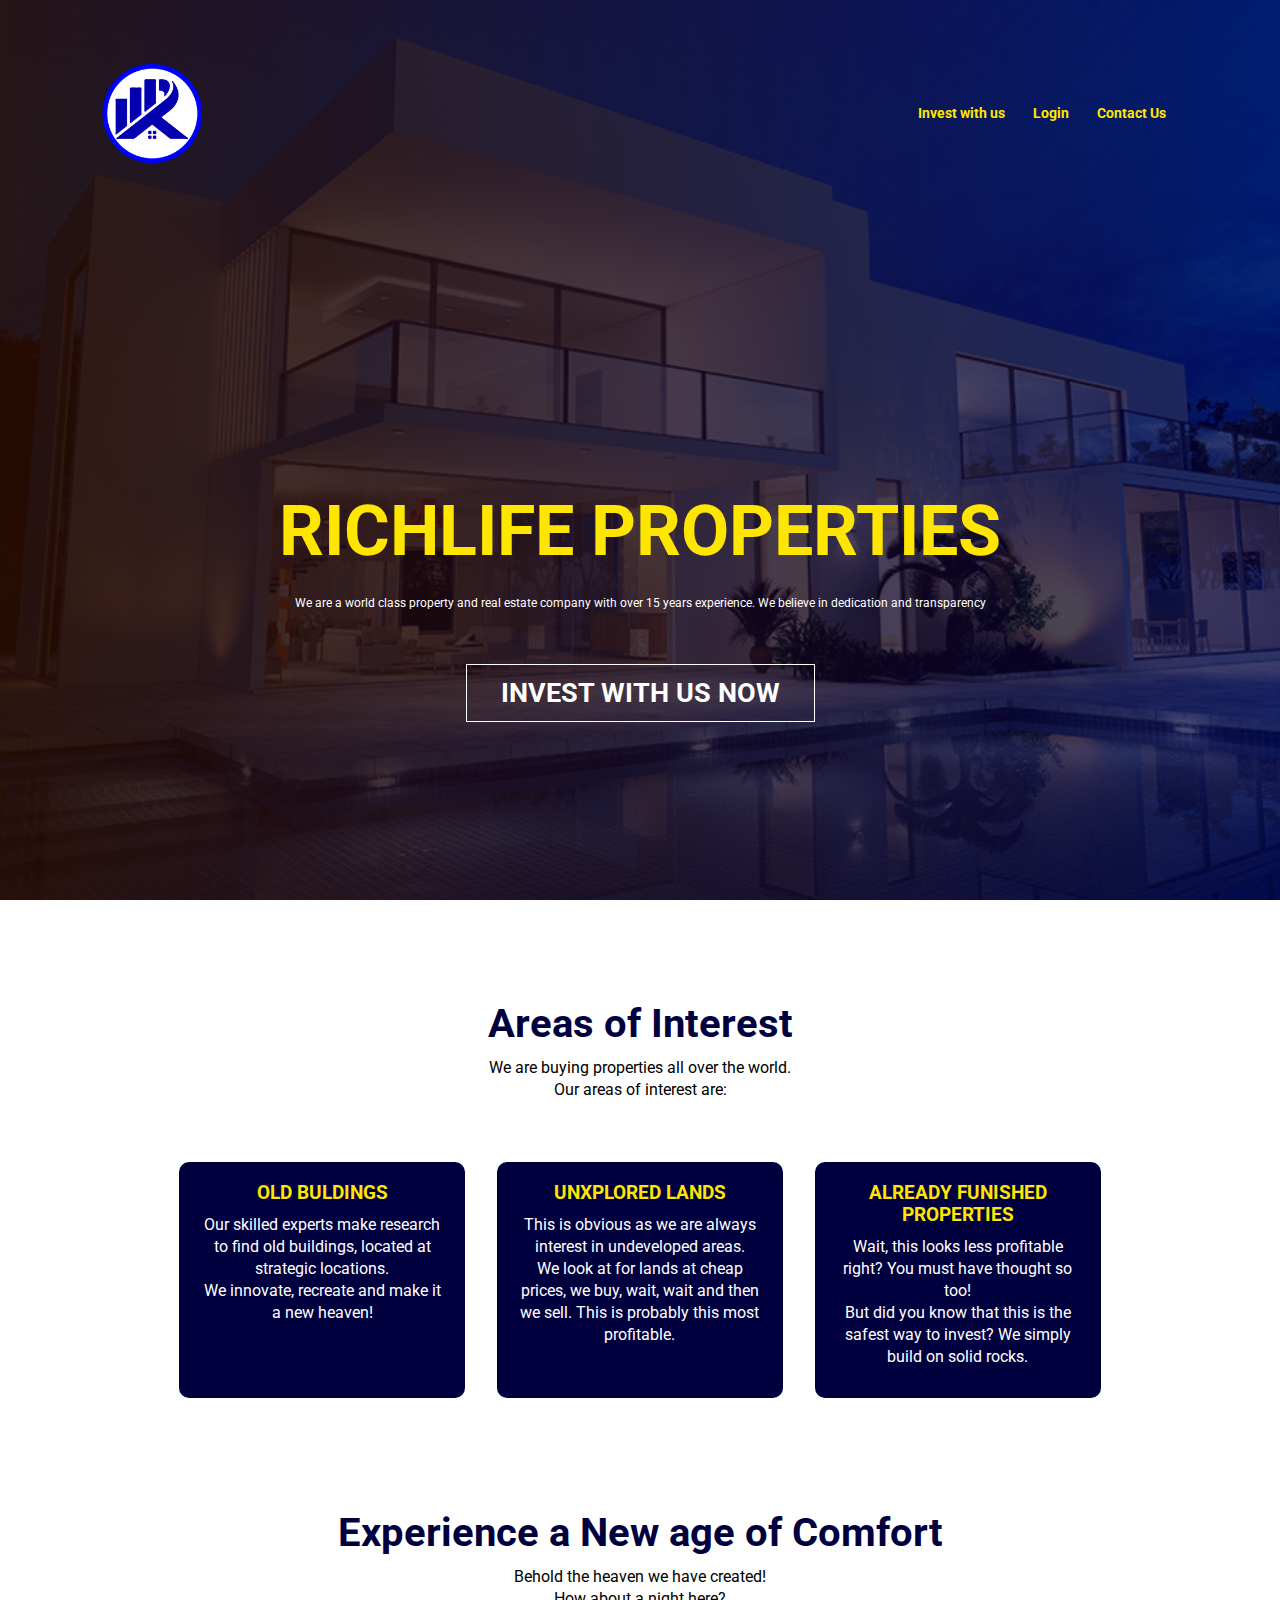
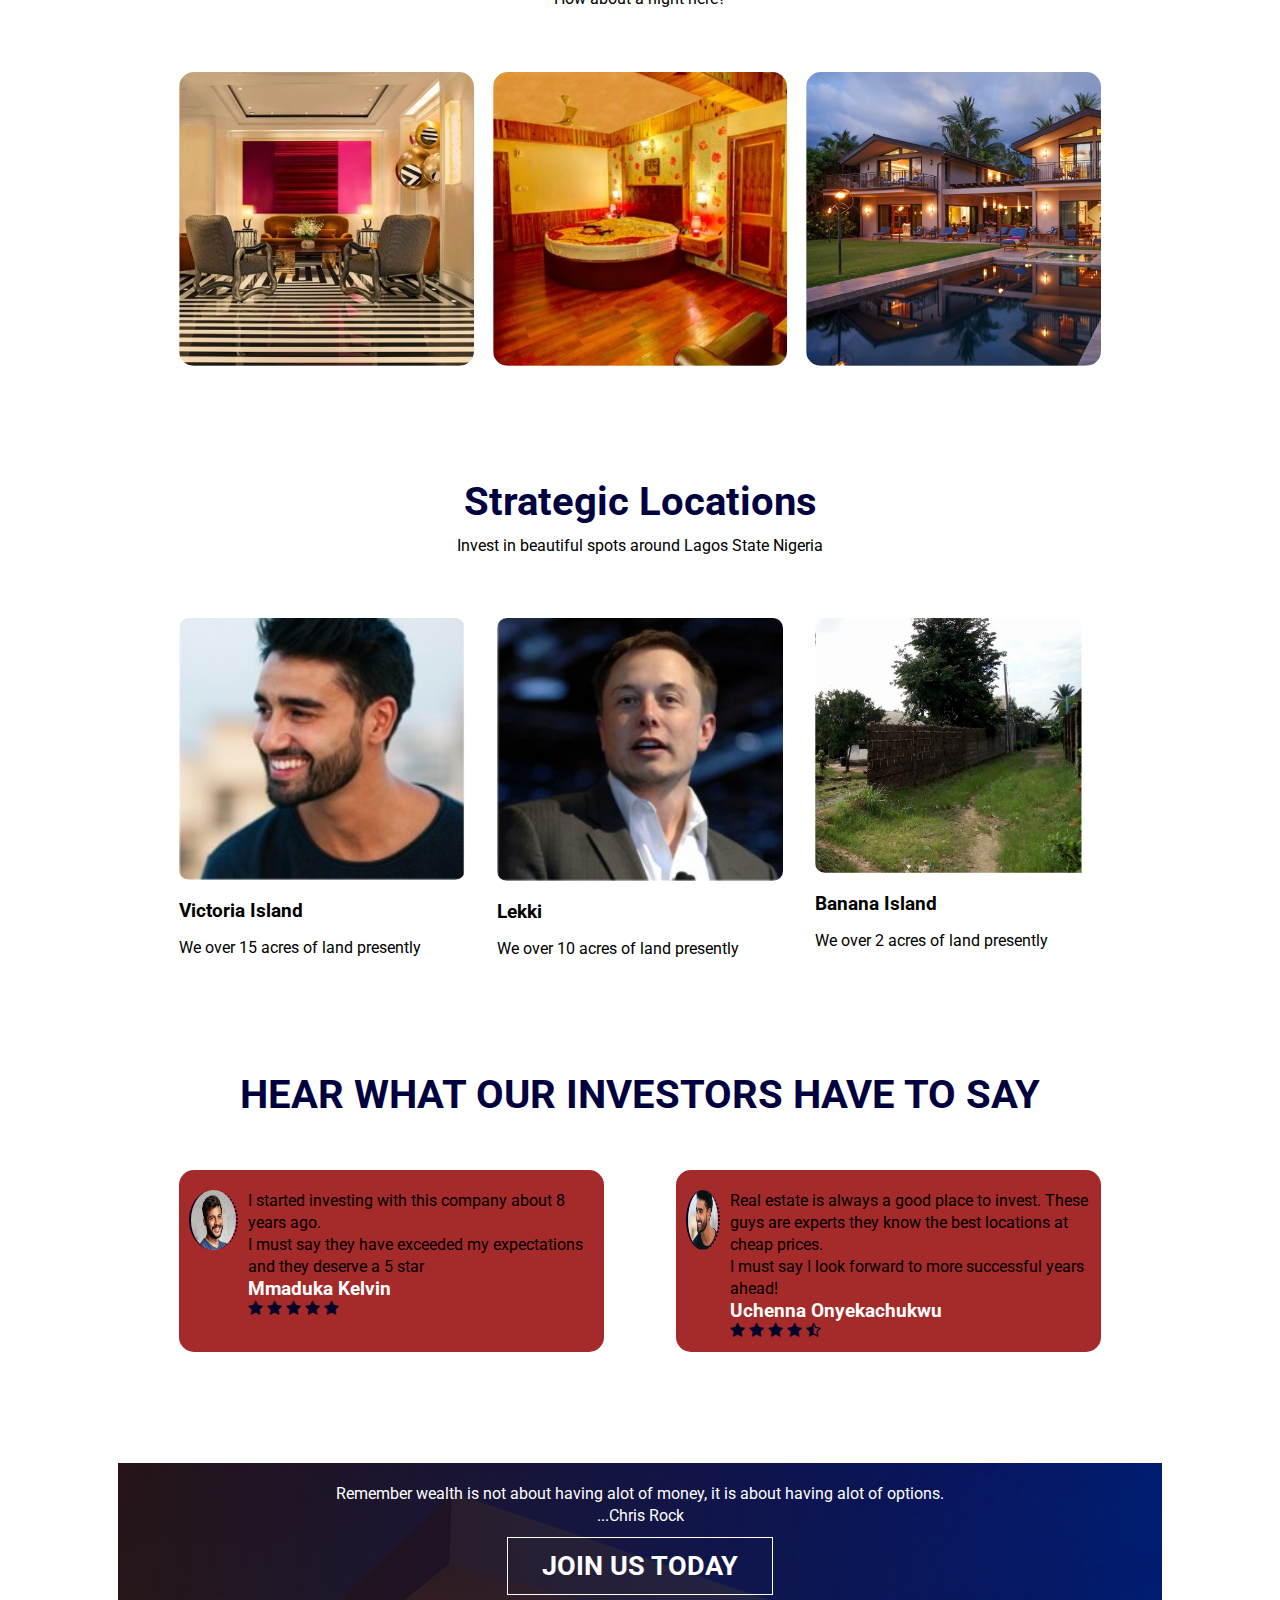
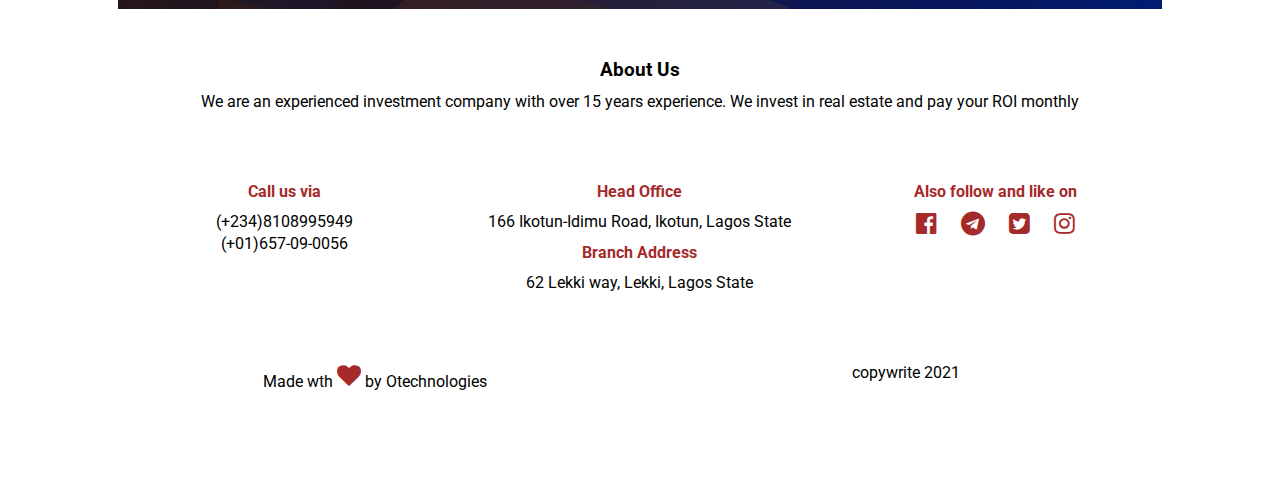
<file: html/index.html>
<!DOCTYPE html>
<html>
<head>
<meta name="viewport" content="width=device-width, initial-scale=1.0">
<meta charset="UTF-8">
<link rel="stylesheet" href="../css/oleaf.css" />
<link rel="stylesheet" href="https://cdnjs.cloudflare.com/ajax/libs/font-awesome/4.7.0/css/font-awesome.min.css" integrity="sha256-eZrrJcwDc/3uDhsdt61sL2oOBY362qM3lon1gyExkL0=" crossorigin="anonymous" />
<link rel="preconnect" href="https://fonts.googleapis.com">
<link rel="preconnect" href="https://fonts.gstatic.com" crossorigin>
<link href="https://fonts.googleapis.com/css2?family=Roboto:wght@300;400;500;700&display=swap" rel="stylesheet">
<link rel="icon" href="../images/logos.png">
<title>Oleaf Homes</title>
<script
  src="https://code.jquery.com/jquery-3.6.0.slim.min.js"
  integrity="sha256-u7e5khyithlIdTpu22PHhENmPcRdFiHRjhAuHcs05RI="
  crossorigin="anonymous"></script>
</head>
<body>
    <section class="header">
        <nav>
            <a href="index.html"><img src="../images/logos.png" alt="home"></a>
            <div class="nav-links" id="navLinks">
                <i class="fa fa-times" onclick="hideMenu()"></i>
                <ul>
                    <li>
                      <a href="invest.html">Invest with us</a>  
                    </li>
                    <li>
                       <a href="login.html">Login</a>
                    </li>
                    <li>
                       <a href="contact.html">Contact Us</a> 
                    </li>
                </ul>
            </div>
            <i class="fa fa-bars" onclick="showMenu()"></i>
        </nav>
        <div class="text-box">
            <h1>RICHLIFE PROPERTIES </h1>
            <P>We are a world class property and real estate company with over 15 years experience. We believe in dedication and transparency</P>
            <a href="signup.html" class="mainbtn"> Invest with us now</a>
        </div>
    </section>
    <!--end of header, beginning of luxury hotels-->
    <section class="areas">
        <div class="special">Areas of Interest</div>
        <p>We are buying properties all over the world. <br> Our areas of interest are:</p>
        
        <div class="row">
            <div class="areas-col">
                <h3>OLD BULDINGS</h3>
                <p>Our skilled experts make research to find old buildings, located at strategic locations. <br>We innovate, recreate and make it a new heaven! </p>
            </div>
            <div class="areas-col">
                <h3>UNXPLORED LANDS</h3>
                <p>This is obvious as we are always interest in undeveloped areas. <br> We look at for lands at cheap prices, we buy, wait, wait and then we sell. This is probably this most profitable. </p>
            </div>
            <div class="areas-col">
                <h3>ALREADY FUNISHED PROPERTIES</h3>
                <p>Wait, this looks less profitable right? You must have thought so too! <br>But did you know that this is the safest way to invest? We simply build on solid rocks.</p>
            </div>
        </div>
    </section>
    <!--book a night-->
    <section class="showcase">
    <div class="special">Experience a New age of Comfort</div>
        <p>Behold the heaven we have created! <br> How about a night here?</p>
        <div class="row">
            <div class="showcase-col">
                <img src="../images/newyork.jpg">
                <div class="layer">
                    <h3>EXECUTIVE</h3>
                </div>
            </div>
            <div class="showcase-col">
                <img src="../images/honeymoon.jpg">
                <div class="layer">
                    <h3>NORMAL</h3>
                </div>
            </div>
            <div class="showcase-col">
                <img src="../images/home.jpg">
                <div class="layer">
                    <h3>ELITE</h3>
                </div>
            </div>
        </div>
    </section>
    <!--properties-->
    <section class="properties">
        <div class="special">
            Strategic Locations
        </div>
        <p>Invest in beautiful spots around Lagos State Nigeria</p>
        <div class="row">
            <div class="properties-col">
                <img src="../images/1.jpg">
                <h3>Victoria Island</h3>
                <p>We over 15 acres of land presently</p>
            </div>
            <div class="properties-col">
                <img src="../images/2.jpg">
                <h3>Lekki</h3>
                <p>We over 10 acres of land presently</p>
            </div><div class="properties-col">
                <img src="../images/3.jpg">
                <h3>Banana Island</h3>
                <p>We over 2 acres of land presently</p>
            </div>
        </div>
    </section>
    <!--testimonials-->
    <section class="testimonials">
        <div class="special" id="specialx" style="text-transform: uppercase;">Hear what Our Investors have to Say</div>
        <div class="row">
            <div class="testimonials-col">
                <img src="../images/user1.jpg">
                <div>
                    <p>I started investing with this company about 8 years ago.<br>I must say they have exceeded my expectations and they deserve a 5 star</p>
                    <h3>Mmaduka Kelvin</h3>
                    <i class="fa fa-star"></i>
                    <i class="fa fa-star"></i>
                    <i class="fa fa-star"></i>
                    <i class="fa fa-star"></i>
                    <i class="fa fa-star"></i>
                </div>
            </div>
            <div class="testimonials-col">
                <img src="../images/user2.jpg">
                <div>
                    <p>Real estate is always a good place to invest. These guys are experts they know the best locations at cheap prices.<br>I must say I look forward to more successful years ahead!</p>
                    <h3>Uchenna Onyekachukwu</h3>
                    <i class="fa fa-star"></i>
                    <i class="fa fa-star"></i>
                    <i class="fa fa-star"></i>
                    <i class="fa fa-star"></i>
                    <i class="fa fa-star-half-o"></i>
                </div>
            </div>
        </div>
    </section>

    <section class="cta">
        <p>Remember wealth is not about having alot of money, it is about having alot of options.<br>...Chris Rock</p>
        <a href="signup.html"><h1 class="mainbtn">Join us Today</h1></a>
    </section>

    <section class="footer">
        <h3>About Us</h4>
        <p style="text-align:center">We are an experienced investment company with over 15 years experience. We invest in real estate and pay your ROI monthly</p>
        <div class="row">
            <div class="footer-col">
                <h4>Call us via</h4>
                <p>(+234)8108995949<br> (+01)657-09-0056</p>
            </div>
            <div class="footer-col">
                <h4>Head Office</h4>
                <p>166 Ikotun-Idimu Road, Ikotun, Lagos State</p>
                <h4>Branch Address</h4>
                <p>62 Lekki way, Lekki, Lagos State</p>
            </div>
            <div class="footer-col">
                <h4>Also follow and like on</h4>
                <a href="http://www.facebook.com"><i class="fa fa-facebook-official"></i></a>
                <a href="http://www.telegram.com"><i class="fa fa-telegram"></i></a>
                <a href="http://www.twitter.com"><i class="fa fa-twitter-square"></i></a>
                <a href="http://www.instagram.com"><i class="fa fa-instagram"></i></a>
            </div>
        </div>
        <div class="row">
            <div class="col" style="flex-basis: 50%;">
            Made wth <i class="fa fa-heart" style="padding:0;"></i> by Otechnologies
            </div>
            <div class="col" style="flex-basis: 50%;">
                copywrite 2021
                </div>
        </div>
    </section>









<script>
    var navLinks = document.getElementById("navLinks");
    function showMenu(){
        navLinks.style.right = "0%";
    }
    function hideMenu(){
        navLinks.style.right = "-200px";
    }
</script>

</body>

</html>
</file>
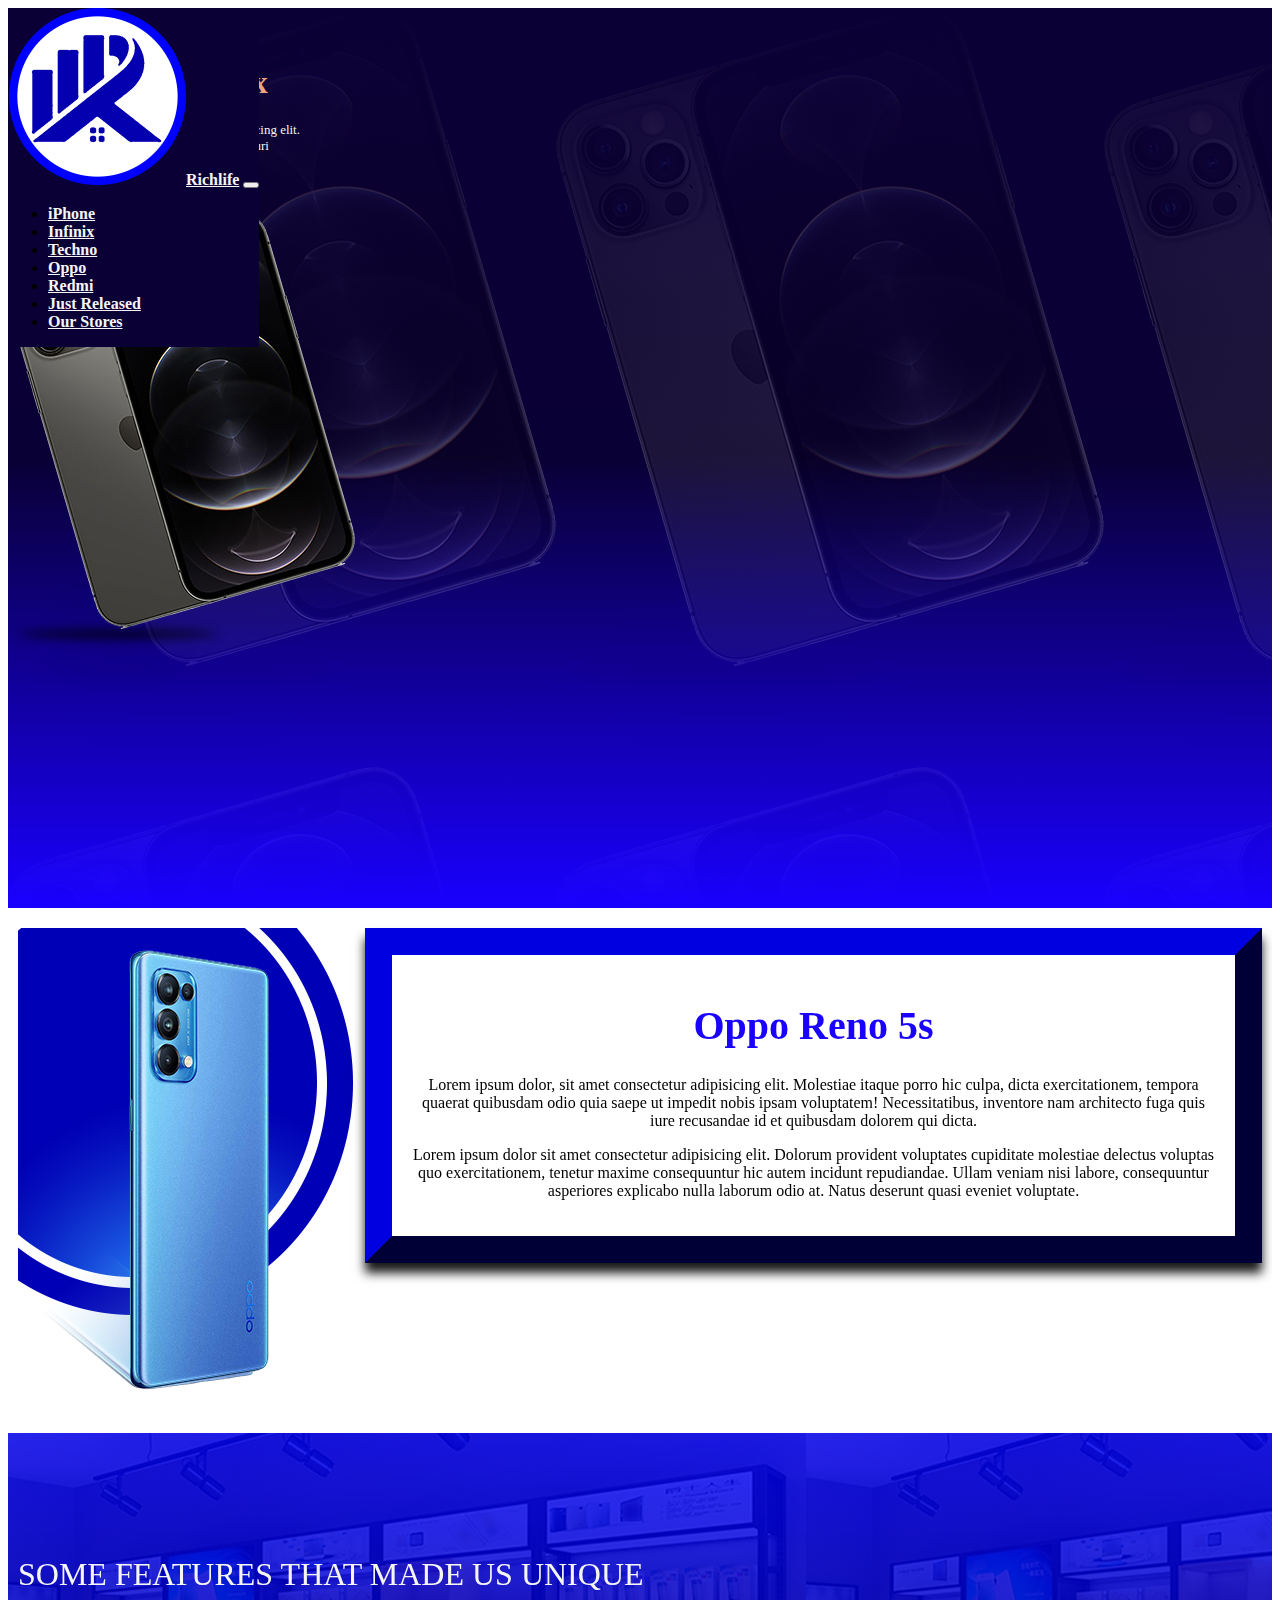
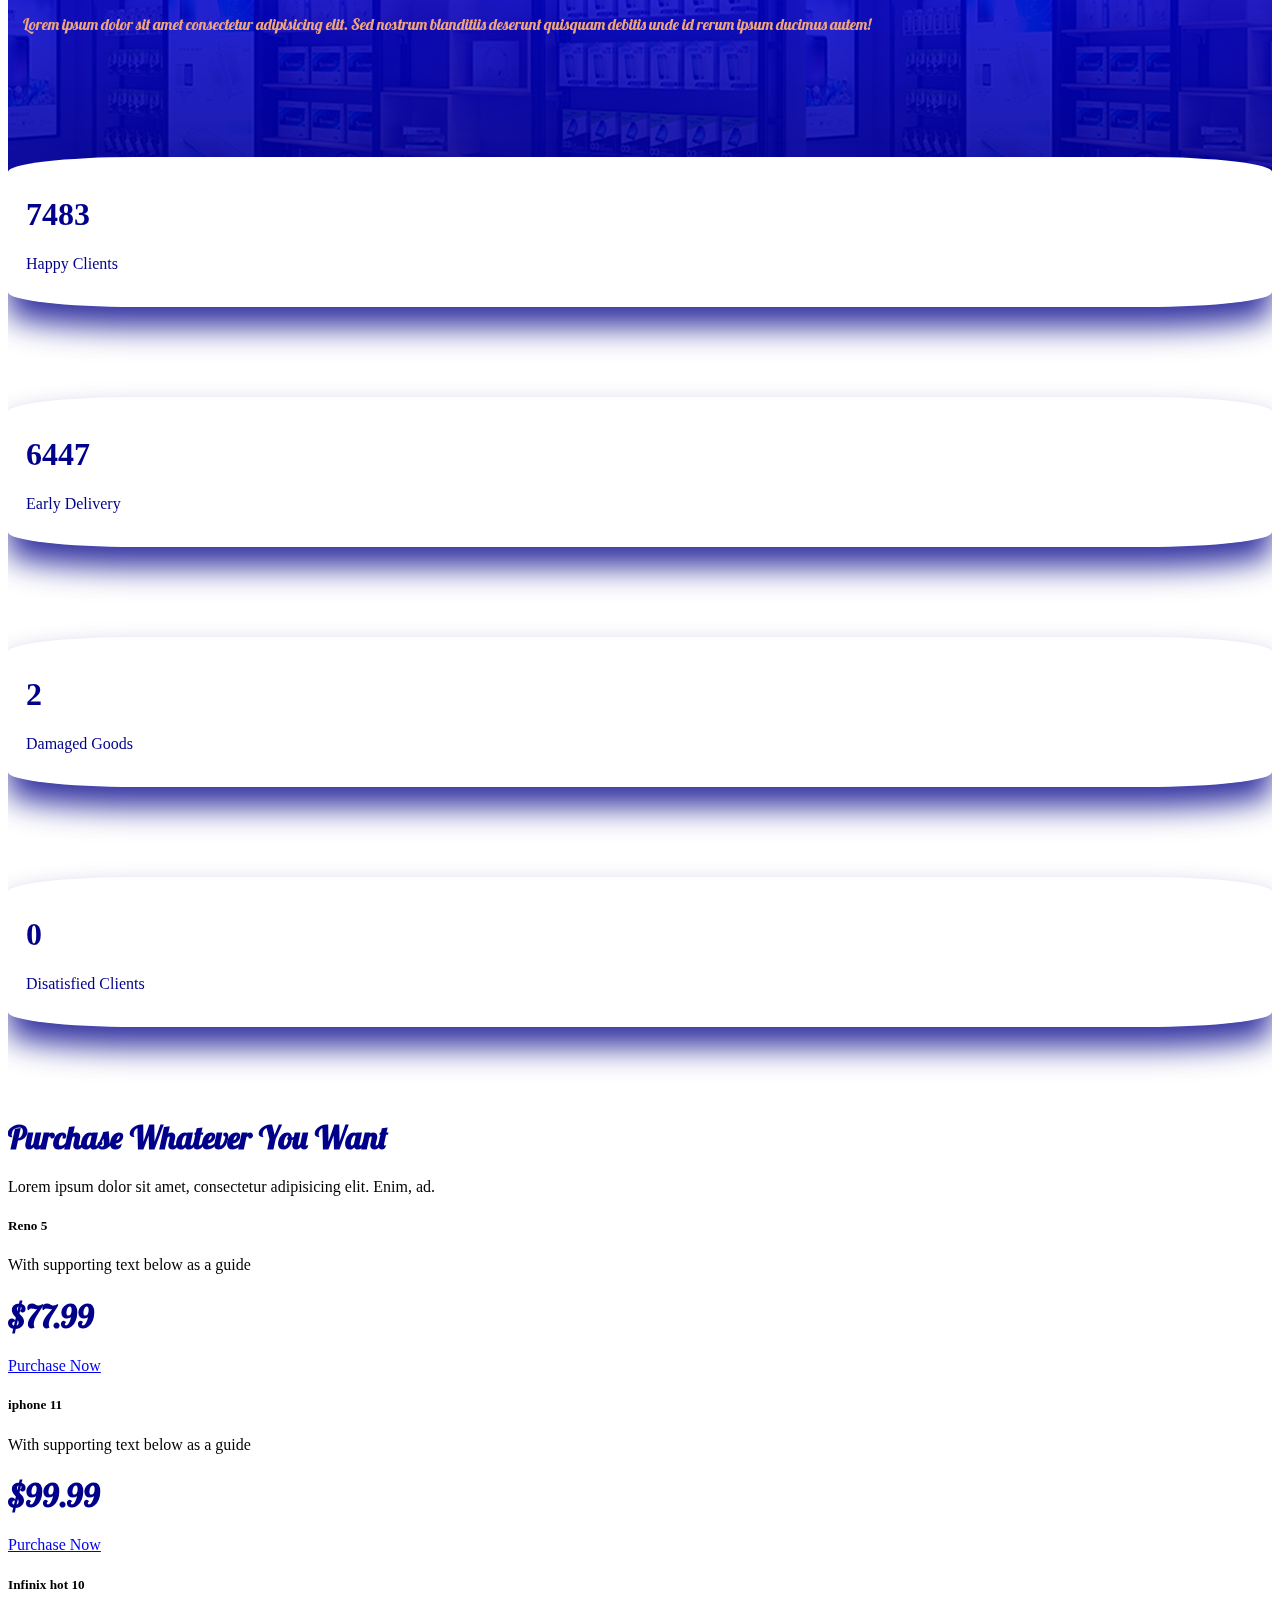
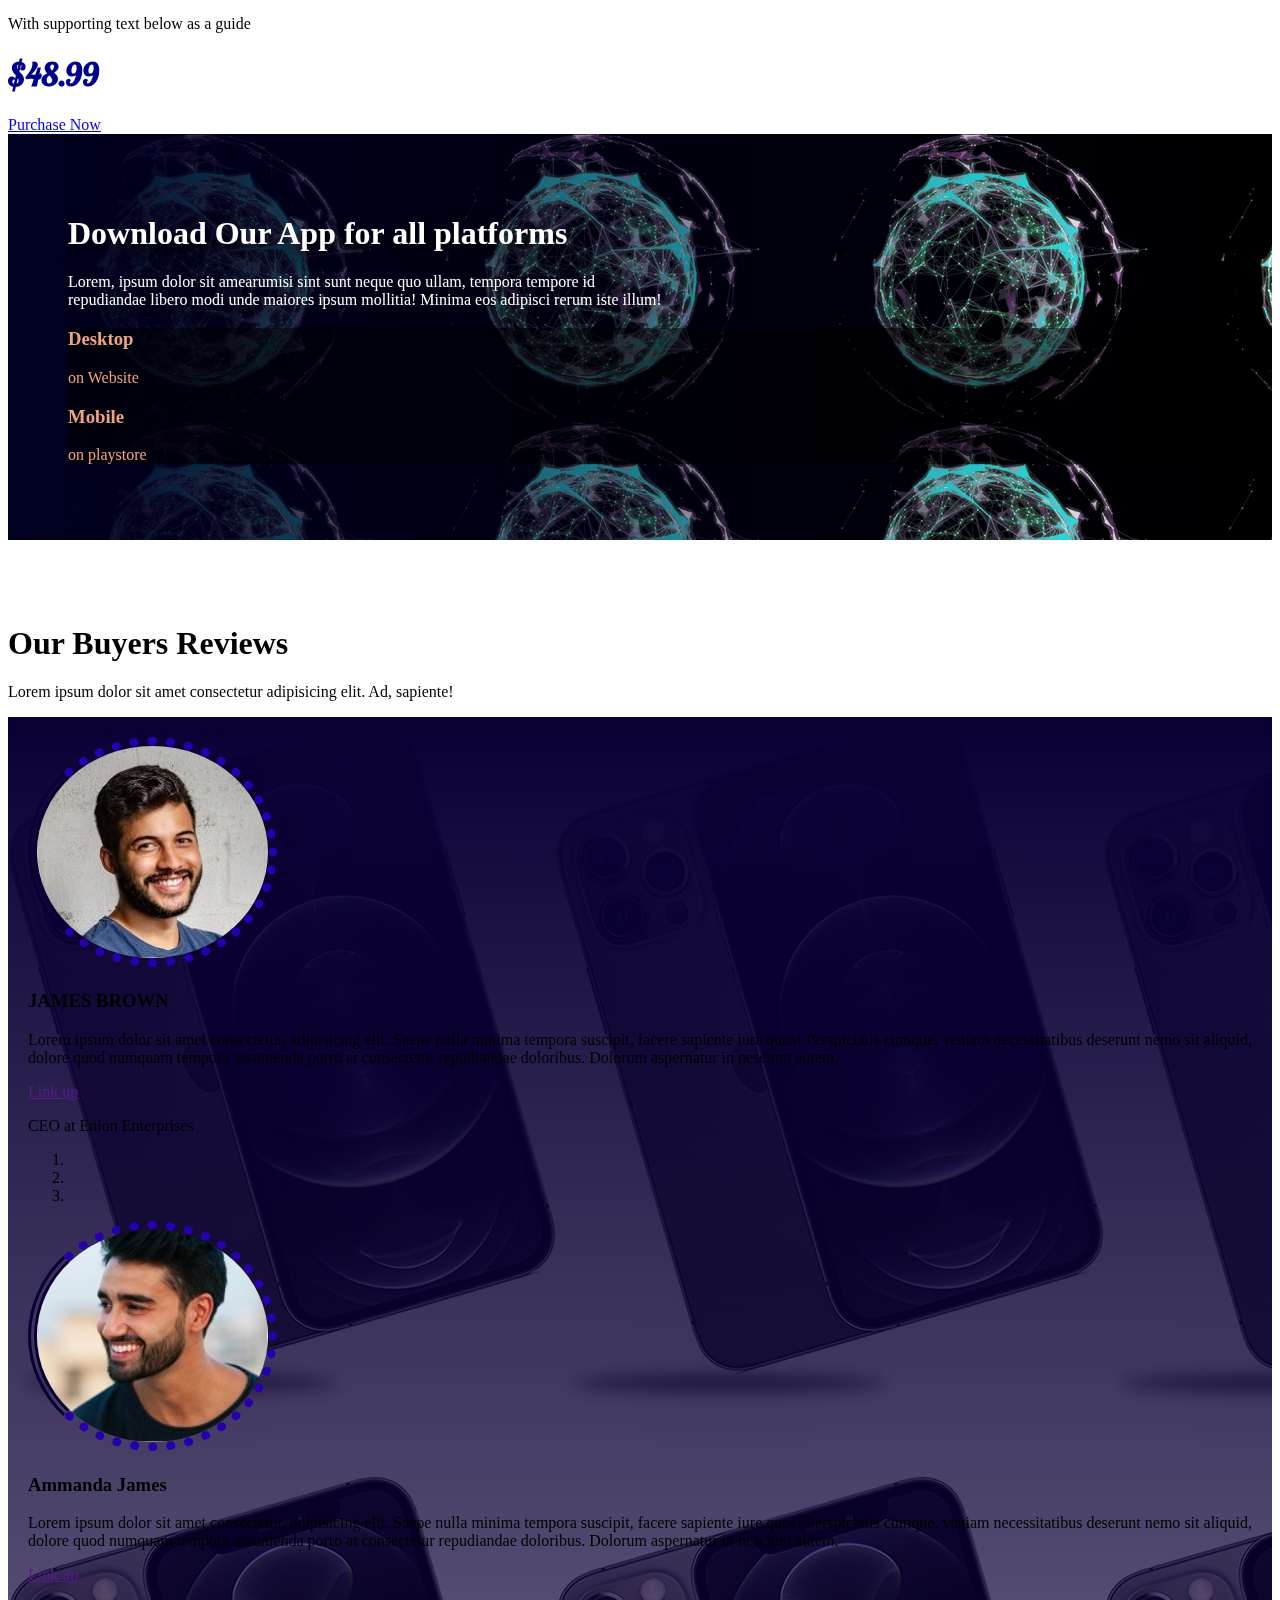
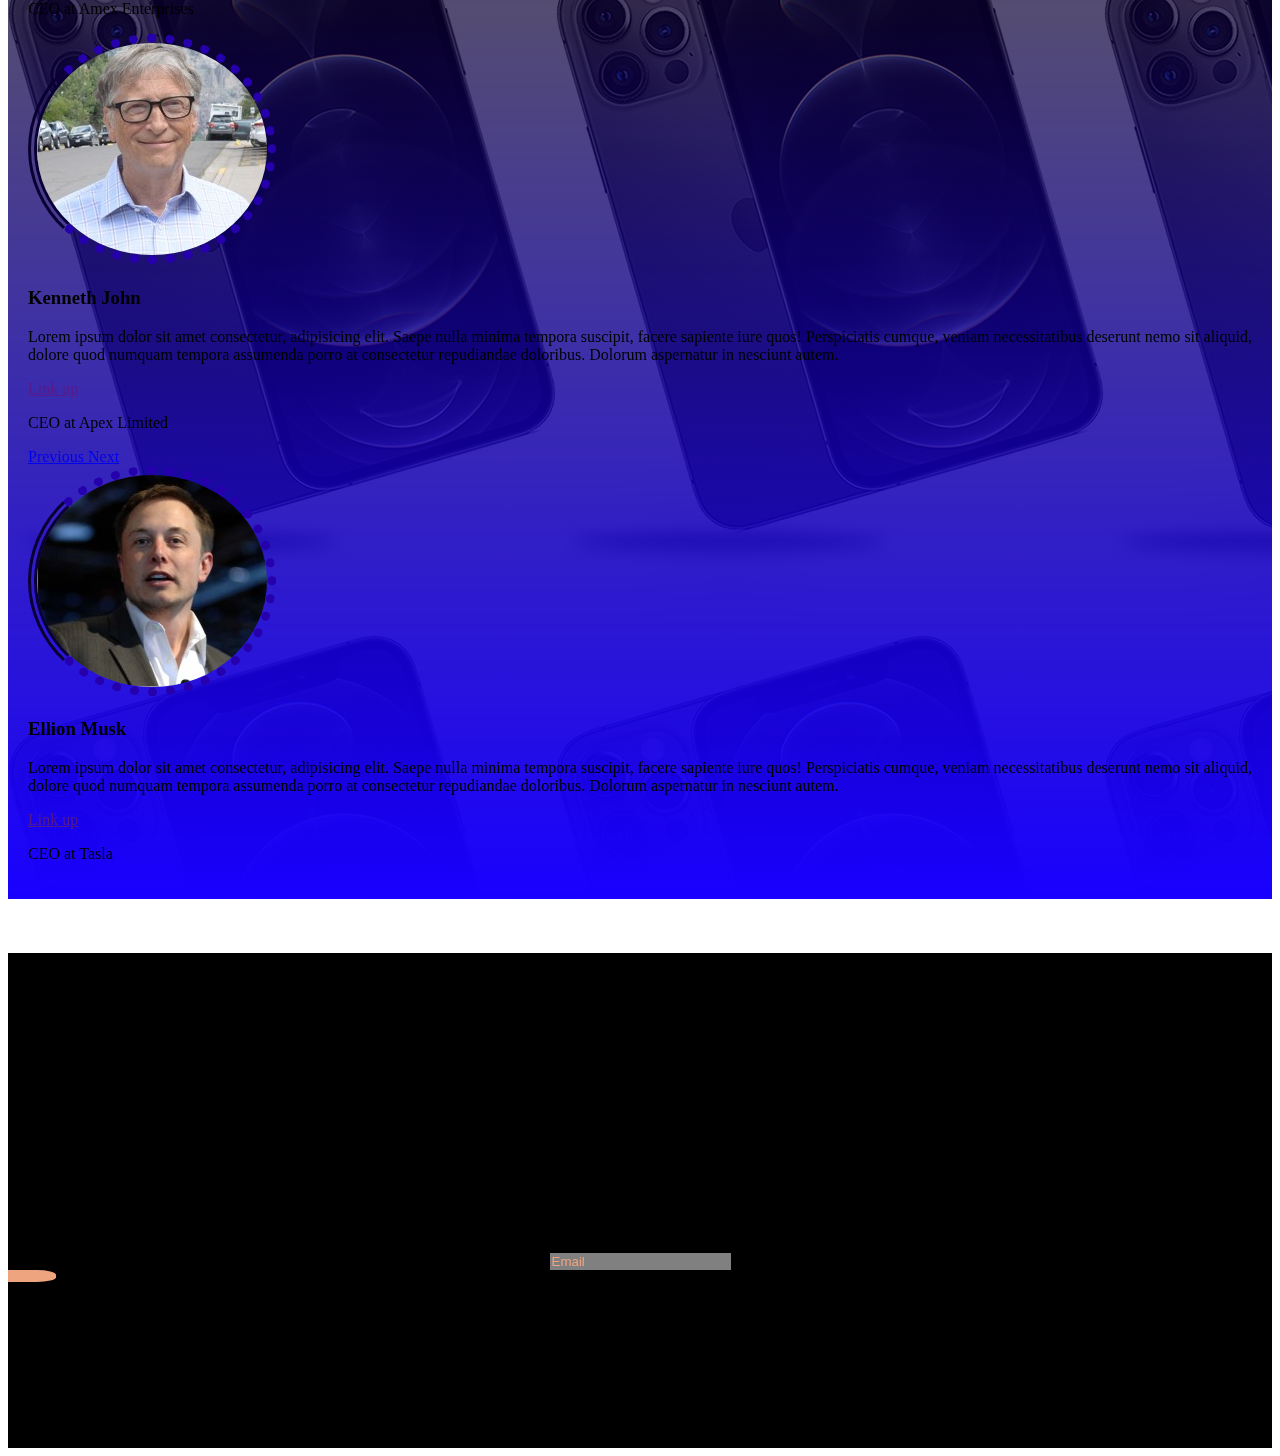
<file: html/boot.html>
<!DOCTYPE html>
<html lang="en">
<head>
    <meta charset="UTF-8">
    <meta http-equiv="X-UA-Compatible" content="IE=edge">
    <meta name="viewport" content="width=device-width, initial-scale=1.0">
    <meta name="theme-color" content="#000000">
    <meta name="msapplication-navbutton-color" content="#000000">
    <meta name="apple-web-app-style" content="#000000">
    <meta name="apple-mobile-web-app-status-bar-capable" content="yes">
    <title>Richlife featured Products</title>
    <link rel="stylesheet" href="../css/boot.css">
    <link rel="icon" href="../images/logos.png">
    <link href="https://cdn.jsdelivr.net/npm/bootstrap@5.0.2/dist/css/bootstrap.min.css" rel="stylesheet" integrity="sha384-EVSTQN3/azprG1Anm3QDgpJLIm9Nao0Yz1ztcQTwFspd3yD65VohhpuuCOmLASjC" crossorigin="anonymous">
    <link rel="stylesheet" href="https://cdnjs.cloudflare.com/ajax/libs/font-awesome/5.15.3/css/all.min.css" integrity="sha512-iBBXm8fW90+nuLcSKlbmrPcLa0OT92xO1BIsZ+ywDWZCvqsWgccV3gFoRBv0z+8dLJgyAHIhR35VZc2oM/gI1w==" crossorigin="anonymous" referrerpolicy="no-referrer" />
</head>
<body>
    <header>
        <div class="container-fluid p-0 mb-5">
            <nav class="navbar navbar-expand-lg" id="navbar">
                <div class="container-fluid px-0 px-md-5">
                  <a class="navbar-brand" href="#"><img src="../images/logos.png" class="w-25"><span class="p-2">Richlife</span></a>
                  <button class="navbar-toggler" type="button" data-bs-toggle="collapse" data-bs-target="#navbarNav" aria-controls="navbarNav" aria-expanded="false" aria-label="Toggle navigation">
                    
                    <i class="fas fa-bars"></i>
                  </button>
                  <div class="d-flex float-right">
                  <div class="collapse navbar-collapse" id="navbarNav">
                   <!-- <div class="mr-auto"></div>-->
                    <ul class="navbar-nav">
                      <li class="nav-item">
                        <a class="nav-link active" aria-current="page" href="#">iPhone</a>
                      </li>
                      <li class="nav-item">
                        <a class="nav-link" href="#">Infinix</a>
                      </li>
                      <li class="nav-item">
                        <a class="nav-link" href="#">Techno</a>
                      </li>
                      <li class="nav-item">
                        <a class="nav-link" href="#">Oppo</a>
                      </li>
                      <li class="nav-item">
                        <a class="nav-link" href="#">Redmi</a>
                      </li>
                      <li class="nav-item">
                        <div class="dropdown">
                            <a href="#" class="nav-link" id="holder">Just Released</a>
                            <div class="dropdown-content" id ="hold">
                              <a href="#" id ="hold">Oppo Reno5</a>
                              <a href="#" id ="hold">iPhone12 Pro Max</a>
                            </div>
                        </div>
                    </li>
                      <li class="nav-item">
                        <a class="nav-link" href="#">Our Stores</a>
                      </li>
                    </ul>
                  </div>
                </div>
                </div>
              </nav>
        </div>
        <div class="container text-center">
            <div class="row mt-2 m-md-5 align-items-center">
                <div class="col-md-7 col-sm-12 pb-0 pt-md-5 mt-2">
                    <h6>TOP CARTED TODAY</h6>
                    <h1 class="hb">iphone 12 Pro Max</h1>
                    <P>Lorem ipsum dolor, sit amet consectetur adipisicing elit. <br>Tempore impedit ad dicta dolorum optio excepturi <br>ducimus sed saepe. Porro, dolore!</P>
                    <button class="btn btn-light px-5 py-2">Buy now for $5.99</button>
                </div>
                <div class="col-md-5 col-sm-12 mt-2">
                    <img src="../images/featured1.png">
                </div>
            </div>

        </div>
    </header>
    <main>
        <section class="section-1">
                <div class="row align-items-center around group">
                    <div class="col-11 col-md-6 ">
                            <img src="../images/oppo.jpg">
                    </div>
                    <div class="col-11 col-md-6">
                        <div class="panel mcenter">
                            <h1 class="highlight text-center pb-5">
                                Oppo Reno 5s
                            </h1>
                            <p>Lorem ipsum dolor, sit amet consectetur adipisicing elit. Molestiae itaque porro hic culpa, dicta exercitationem, tempora quaerat quibusdam odio quia saepe ut impedit nobis ipsam voluptatem! Necessitatibus, inventore nam architecto fuga quis iure recusandae id et quibusdam dolorem qui dicta.</p>
                            <p>Lorem ipsum dolor sit amet consectetur adipisicing elit. Dolorum provident voluptates cupiditate molestiae delectus voluptas quo exercitationem, tenetur maxime consequuntur hic autem incidunt repudiandae. Ullam veniam nisi labore, consequuntur asperiores explicabo nulla laborum odio at. Natus deserunt quasi eveniet voluptate.</p>
                        </div>
                    </div>
            </div>
        </section>

        <section class="section-2 container-fluid p-0 text-center">
            <div class="line"></div>
            <div class="cover">
                <div class="content">
                    <h1>SOME FEATURES THAT MADE US UNIQUE</h1>
                    <P>Lorem ipsum dolor sit amet consectetur adipisicing elit. Sed nostrum blanditiis deserunt quisquam debitis unde id rerum ipsum ducimus autem!</P>
                </div>

            </div>
            <div class="line"></div>    
            <div class="container-fluid text-center">
                <div class="numbers d-flex flex-wrap around">
                    <div class="rect col-md-2 col-5">
                        <h1>7483</h1>
                        <p> Happy Clients</p>
                    </div>
                    <div class="rect col-md-2 col-5">
                        <h1>6447</h1>
                        <p>Early Delivery</p>
                    </div>
                    <div class="rect col-md-2 col-5">
                        <h1>2</h1>
                        <p>Damaged Goods</p>
                    </div>
                    <div class="rect col-md-2 col-5">
                        <h1>0</h1>
                        <p>Disatisfied Clients</p>
                    </div>
                </div>
            </div>
            <div class="purchase text-center">
                <h1>Purchase Whatever You Want</h1>
                <p>Lorem ipsum dolor sit amet, consectetur adipisicing elit. Enim, ad.</p>
                <div class="cards">
                    <div class="d-flex justify-content-around flex-wrap">

                        <div class="card">
                            <div class="card-body">
                                <div class="title">
                                    <h5 class="card-title">
                                        Reno 5
                                    </h5>
                                </div>
                                <p class="card-text">
                                    With supporting text below as a guide
                                </p>
                                <div class="pricing">
                                    <h1>$77.99</h1>
                                    <a href="#" class="btn text-light bg-dark">Purchase Now</a>
                                </div>
                            </div>
                        </div>

                        <div class="card">
                            <div class="card-body">
                                <div class="title">
                                    <h5 class="card-title">
                                        iphone 11
                                    </h5>
                                </div>
                                <p class="card-text">
                                    With supporting text below as a guide
                                </p>
                                <div class="pricing">
                                    <h1>$99.99</h1>
                                    <a href="#" class="btn text-light bg-dark">Purchase Now</a>
                                </div>
                            </div>
                        </div>

                        <div class="card">
                            <div class="card-body">
                                <div class="title">
                                    <h5 class="card-title">
                                       Infinix hot 10
                                    </h5>
                                </div>
                                <p class="card-text">
                                    With supporting text below as a guide
                                </p>
                                <div class="pricing">
                                    <h1>$48.99</h1>
                                    <a href="#" class="btn text-light bg-dark">Purchase Now</a>
                                </div>
                            </div>
                        </div>
                    </div>

                </div>
            </div>

        </section>
        <section class="section-3 mt-5 container-fluid text-center">
            <div class="row x-hide justify-content-center ">
                <div class="col-md-11 col-sm-11">
                    <h1>Download Our App for all platforms</h1>
                    <p>Lorem, ipsum dolor sit amearumisi sint  sunt neque quo ullam, tempora tempore id 
                        <br>repudiandae libero modi unde maiores ipsum mollitia! Minima eos adipisci rerum iste illum!</p>
                </div>
                <div class="platform row around">
                    <div class="col-md-5 col-11">
                        <div class="desktop shadow-lg">
                            <div class="d-flex justify-content-center">
                                <i class="fas fa-desktop fa-3x py-2 pr-3"></i>
                                <div class="text text-left">
                                    <h3 class="pt-1 m-0">Desktop</h3>
                                    <p class="m-0 p-0">on Website</p>
                                </div>
                            </div>
                        </div>
                    </div>
                    <div class="col-md-5 col-11">
                        <div class="desktop shadow-lg">
                            <div class="d-flex justify-content-center">
                                <i class="fas fa-mobile-alt fa-3x py-2 pr-3"></i>
                                <div class="text text-left">
                                    <h3 class="pt-1 m-0">Mobile</h3>
                                    <p class="m-0 p-0">on playstore</p>
                                </div>
                            </div>
                        </div>  
                    </div>
                </div>
            </div>
        </section>
            <section class="section-4 justify-content-around">
                <div class="container text-center">
                    <h1 class="text-dark">Our Buyers Reviews</h1>
                    <p>Lorem ipsum dolor sit amet consectetur adipisicing elit. Ad, sapiente!</p>
                </div>
                <div class="team row d-flex text-center review">
                    <div class="col-md-4 col-11">
                        <div class="card mr-2 d-inline-block shadow py-3">
                            <div class="card-img-top">
                                <img src="../images/user1.jpg" alt="Member" class="img-fluid">
                            </div>
                            <div class="card-body">
                                <h3 class="card-title">JAMES BROWN</h3>
                                <p class="card-text mjustify">Lorem ipsum dolor sit amet consectetur, adipisicing elit. Saepe nulla minima tempora suscipit, facere sapiente iure quos! Perspiciatis cumque, veniam necessitatibus deserunt nemo sit aliquid, dolore quod numquam tempora assumenda porro at consectetur repudiandae doloribus. Dolorum aspernatur in nesciunt autem.</p>
                                <a href="" class="text-secondary text-decoration-none">Link up</a>
                                <p class="text-black-50">CEO at Enion Enterprises</p>
                            </div>
                        </div>
                    </div>
                    
                    <!--carousel-->
                    <div class="col-md-4 col-11">
                        <div id="carouselExampleIndicators" class="carousel slide" data-ride="carousel">
                            <ol class="carousel-indicators">
                              <li data-target="#carouselExampleIndicators" data-slide-to="0" class="active"></li>
                              <li data-target="#carouselExampleIndicators" data-slide-to="1"></li>
                              <li data-target="#carouselExampleIndicators" data-slide-to="2"></li>
                            </ol>
                            <div class="carousel-inner shadow">
                              <div class="carousel-item active">
                                <div class="card mr-2 d-inline-block py-3">
                            <div class="card-img-top">
                                <img src="../images/user2.jpg" alt="Member" class="img-fluid">
                            </div>
                            <div class="card-body">
                                <h3 class="card-title">Ammanda James</h3>
                                <p class="card-text mjustify">Lorem ipsum dolor sit amet consectetur, adipisicing elit. Saepe nulla minima tempora suscipit, facere sapiente iure quos! Perspiciatis cumque, veniam necessitatibus deserunt nemo sit aliquid, dolore quod numquam tempora assumenda porro at consectetur repudiandae doloribus. Dolorum aspernatur in nesciunt autem.</p>
                                <a href="" class="text-secondary text-decoration-none">Link up</a>
                                <p class="text-black-50">CEO at Amex Enterprises</p>
                            </div>
                        </div>
                              </div>
                              <div class="carousel-item">
                                <div class="card mr-2 d-inline-block py-3">
                            <div class="card-img-top">
                                <img src="../images/user3.jpg" alt="Member" class="img-fluid">
                            </div>
                            <div class="card-body">
                                <h3 class="card-title">Kenneth John</h3>
                                <p class="card-text mjustify">Lorem ipsum dolor sit amet consectetur, adipisicing elit. Saepe nulla minima tempora suscipit, facere sapiente iure quos! Perspiciatis cumque, veniam necessitatibus deserunt nemo sit aliquid, dolore quod numquam tempora assumenda porro at consectetur repudiandae doloribus. Dolorum aspernatur in nesciunt autem.</p>
                                <a href="" class="text-secondary text-decoration-none">Link up</a>
                                <p class="text-black-50">CEO at Apex Limited</p>
                            </div>
                        </div>
                              </div>
                            </div>
                            <a class="carousel-control-prev" href="#carouselExampleIndicators" role="button" data-slide="prev">
                              <span class="carousel-control-prev-icon" aria-hidden="true"></span>
                              <span class="sr-only">Previous</span>
                            </a>
                            <a class="carousel-control-next" href="#carouselExampleIndicators" role="button" data-slide="next">
                              <span class="carousel-control-next-icon" aria-hidden="true"></span>
                              <span class="sr-only">Next</span>
                            </a>
                        </div>
                    </div>
                    <!--end-->
                    <div class="col-md-4 col-11">
                        <div class="card mr-2 d-inline-block shadow py-3">
                            <div class="card-img-top">
                                <img src="../images/user5.jpg" alt="Member" class="img-fluid">
                            </div>

                            <div class="card-body">
                                <h3 class="card-title">Ellion Musk</h3>
                                <p class="card-text mjustify">Lorem ipsum dolor sit amet consectetur, adipisicing elit. Saepe nulla minima tempora suscipit, facere sapiente iure quos! Perspiciatis cumque, veniam necessitatibus deserunt nemo sit aliquid, dolore quod numquam tempora assumenda porro at consectetur repudiandae doloribus. Dolorum aspernatur in nesciunt autem.</p>
                                <a href="" class="text-secondary text-decoration-none">Link up</a>
                                <p class="text-black-50">CEO at Tasla</p>
                            </div>
                        </div>
                    </div>
                </div>
            </section>



    </main>
    <footer>
        <div class="container">
            <div class="row align-items-center around">
                <div class="col-md-5 col-11">
                    <h1 class="text-light mcenter">About us</h1>
                    <p class="text-muted mjustify">Lorem ipsum dolor sit amet consectetur adipisicing elit. Incidunt nihil voluptatibus possimus reprehenderit debitis temporibus officia at delectus distinctio aut. Numquam et exercitationem beatae nam, fugit omnis libero fugiat earum, esse, reprehenderit eaque quos dolor? Amet quam adipisci tempora molestiae!</p>
                    <p class="text-muted mjustify">Lorem ipsum dolor sit amet, consectetur adipisicing elit. Possimus, a. <span>Daily Tuition</span></p>
                </div>
                <div class="col-md-4 col-11 mcenter">
                    <h4 class="text-light">Newsletter</h4>
                    <p class="text-muted">Stay Updated</p>
                    <form class="form-inline">
                        <div class="col">
                            <div class="input-group pr-5">
                                <input type="email" class="form-control" placeholder="Email">
                                <div class="input-group-prepend icon-bg">
                                        <i class="fas fa-arrow-right" style="font-size: 24px; color: black;"></i>
                                </div>
                            </div>
                        </div>
                    </form>
                </div>
                <div class="col-md-2 col-10 mcenter">
                    <h4 class="text-light">Follow us</h4>
                    <p class="text-muted">Lets be social</p>
                    <div class="column text-dark">
                        <i class="fab fa-facebook-f"></i>
                        <i class="fab fa-instagram"></i>
                        <i class="fab fa-twitter"></i>
                        <i class="fab fa-youtube"></i>
                    </div>
                    <div class="foot mt-5">Copywrite </div>
                </div>
            </div>
        </div>
        
    </footer>
    
    <script src="https://cdnjs.cloudflare.com/ajax/libs/jquery/3.6.0/jquery.min.js"></script>
    <script src="https://cdnjs.cloudflare.com/ajax/libs/popper.js/2.9.2/umd/popper.min.js" integrity="sha512-2rNj2KJ+D8s1ceNasTIex6z4HWyOnEYLVC3FigGOmyQCZc2eBXKgOxQmo3oKLHyfcj53uz4QMsRCWNbLd32Q1g==" crossorigin="anonymous" referrerpolicy="no-referrer"></script>
        <script src="https://cdnjs.cloudflare.com/ajax/libs/twitter-bootstrap/4.6.0/js/bootstrap.min.js"></script>
   <script>
        var dropDown = $(".dropdown");
        var dropContent= $(".dropdown-content");
        $(document).ready(function(){
            $("header").on("click", function(event){
                event = event.target.id;
                var holder = '';
                switch(event){
                    case ("holder"):
                        dropContent.fadeToggle("slow");
                        console.log(event);
                        break;

                    case "hold":
                        console.log("id");
                        break;
                
                    default:
                    dropContent.css("display", "none");
                    console.log(event, holder);
                    
                    break;
                }
 
            })
        })
        var navbar = $("#navbar");
        $(window).scroll(function(){
            let oTop = $(".section-2").offset().top-window.innerHeight;
            let winTop = $(window).scrollTop();
            // let winTop = window.pageYOffset;

            if( winTop >= oTop){
                navbar.css({"position": "fixed", "z-index" : "999", "width": "100%"});
            }else{
                navbar.css("position", "relative");
            }
        })
        var dates = new Date();     
        var cr = dates.getFullYear()+'-'+(dates.getMonth()+1)+'-'+dates.getDate();
        $(function(){
            $(".foot").append(dates.getFullYear());
        })
    </script>
</body>
</html>
</file>
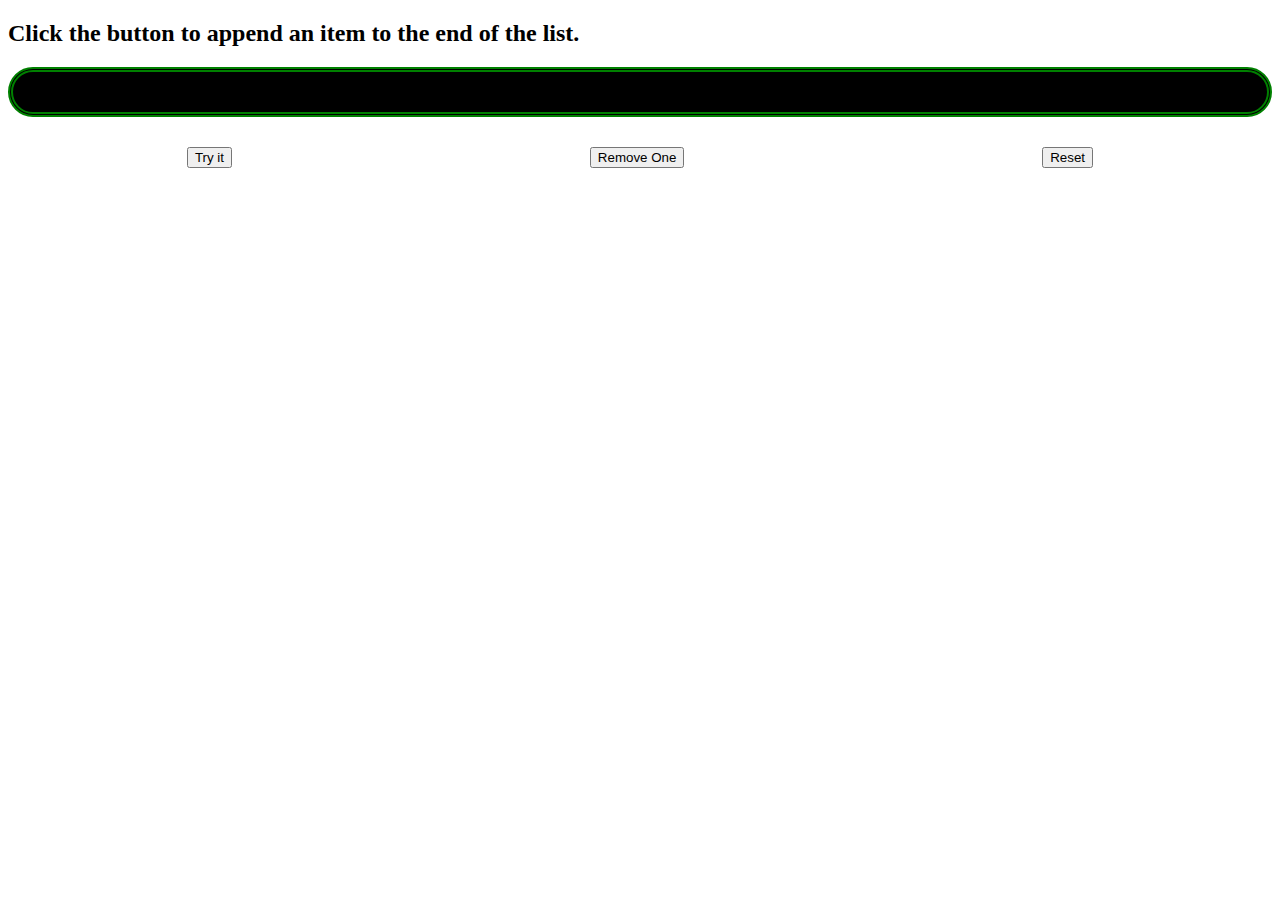
<file: html/cat.html>
<!DOCTYPE html>
<html>
<body>

<section id="section">
<h2>Click the button to append an item to the end of the list.</h2>

</section>
<div style="display:flex; justify-content:space-around; margin-top:30px">
<button onclick="myFunction()">Try it</button> 
<button onclick="removeOne()">Remove One</button> 
<button onclick="removeAll()">Reset</button>
</div>




<script>
function myFunction() {
    var textnode = '<img src="https://www.w3schools.com/images/driveicon_32.png" style="flex-basics:30%; width:30vmin;" id="img">';
    document.getElementById("myList").innerHTML += textnode;
  }
 function removeOne(){
//    document.getElementById("myList").remove();
 	let img = document.getElementById("img");
     img.parentNode.removeChild(img);

 }
 function removeAll() {
    let allImg = document.getElementById("myList");
     allImg.remove();
 }
 var div = '<div style="border: 5px double green; border-radius:100px; display:flex; background-color:black; height:auto; flex-wrap:wrap; padding:20px; justify-content: space-between;"><div id="myList"></div> </div>';
 document.getElementById("section").innerHTML += div;
</script>


</body>
</html>
</file>
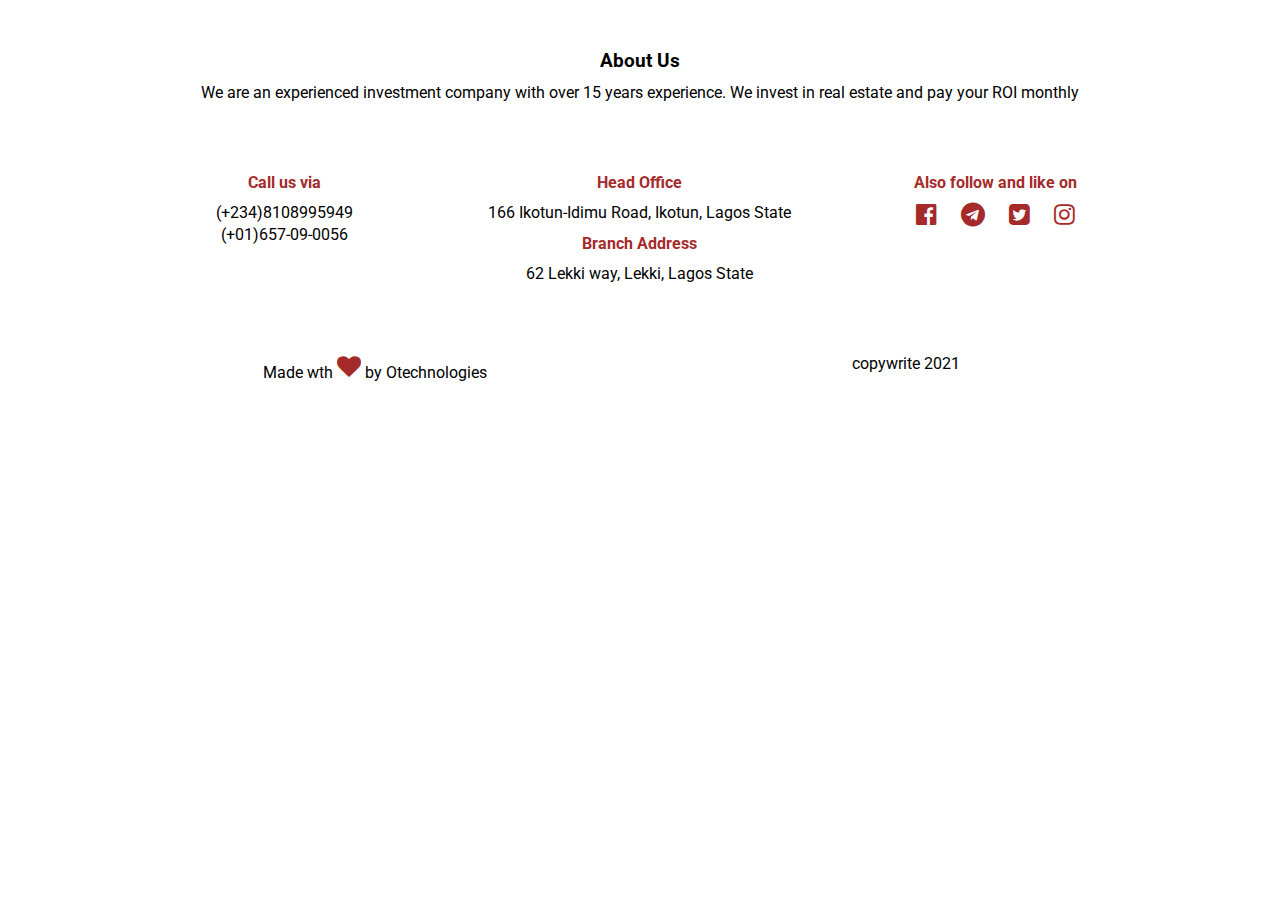
<file: html/footer.html>
<!DOCTYPE html>
<html>
    <head>
    <meta charset="UTF-8">
    <meta name="viewport" content="width=device-width, initial-scale=1.0">   
    <link rel="icon" href="../images/logos.png">
    <link rel="stylesheet" href="../css/oleaf.css">
    <link rel="stylesheet" href="https://cdnjs.cloudflare.com/ajax/libs/font-awesome/4.7.0/css/font-awesome.min.css" integrity="sha256-eZrrJcwDc/3uDhsdt61sL2oOBY362qM3lon1gyExkL0=" crossorigin="anonymous" />
<link rel="preconnect" href="https://fonts.googleapis.com">
<link rel="preconnect" href="https://fonts.gstatic.com" crossorigin>
<link href="https://fonts.googleapis.com/css2?family=Roboto:wght@300;400;500;700&display=swap" rel="stylesheet">
    </head>
    <body>
        <section class="footer">
            <h3>About Us</h4>
            <p style="text-align:center">We are an experienced investment company with over 15 years experience. We invest in real estate and pay your ROI monthly</p>
            <div class="row">
                <div class="footer-col">
                    <h4>Call us via</h4>
                    <p>(+234)8108995949<br> (+01)657-09-0056</p>
                </div>
                <div class="footer-col">
                    <h4>Head Office</h4>
                    <p>166 Ikotun-Idimu Road, Ikotun, Lagos State</p>
                    <h4>Branch Address</h4>
                    <p>62 Lekki way, Lekki, Lagos State</p>
                </div>
                <div class="footer-col">
                    <h4>Also follow and like on</h4>
                    <a href="http://www.facebook.com"><i class="fa fa-facebook-official"></i></a>
                    <a href="http://www.telegram.com"><i class="fa fa-telegram"></i></a>
                    <a href="http://www.twitter.com"><i class="fa fa-twitter-square"></i></a>
                    <a href="http://www.instagram.com"><i class="fa fa-instagram"></i></a>
                </div>
            </div>
            <div class="row">
                <div class="col" style="flex-basis: 50%;">
                Made wth <i class="fa fa-heart" style="padding:0;"></i> by Otechnologies
                </div>
                <div class="col" style="flex-basis: 50%;">
                    copywrite 2021
                    </div>
            </div>
        </section>
    </body>
</html>
</file>
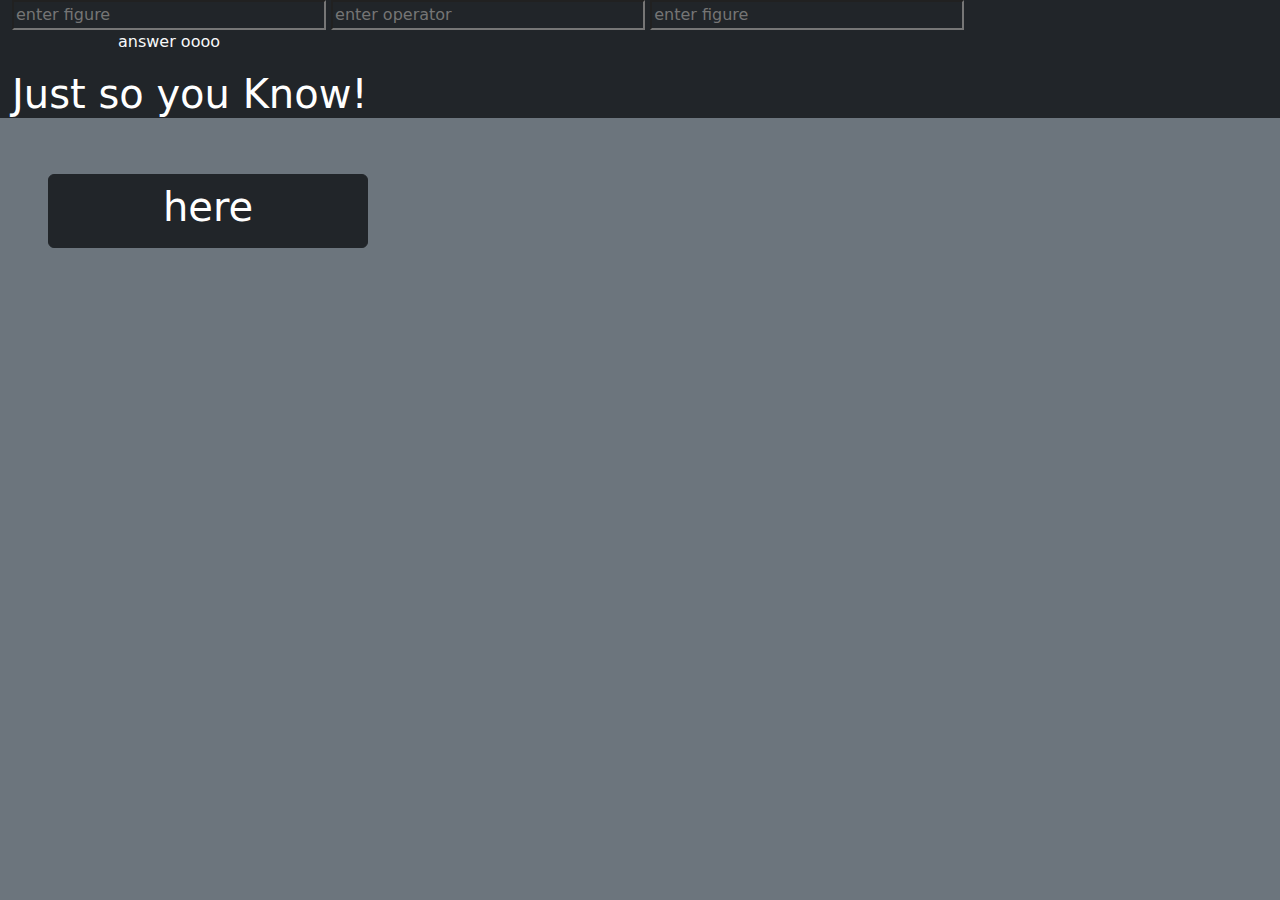
<file: html/javascript.html>
<!DOCTYPE html>
<html lang="en">
<head>
    <meta charset="UTF-8">
    <meta http-equiv="X-UA-Compatible" content="IE=edge">
    <link href="https://cdn.jsdelivr.net/npm/bootstrap@5.0.2/dist/css/bootstrap.min.css" rel="stylesheet">
    <meta name="viewport" content="width=device-width, initial-scale=1.0">
    <title>Check JS</title>
</head>
<body class="bg-secondary">
    <section></section> 
   <button onclick="calculate()" class="btn btn-dark w-25  p-2 m-5"><h1>here</h1></button>

   <script src="https://cdnjs.cloudflare.com/ajax/libs/jquery/3.6.0/jquery.min.js"></script>
   <script src="../javascript/index.js"></script>

</body>
</html>
</file>
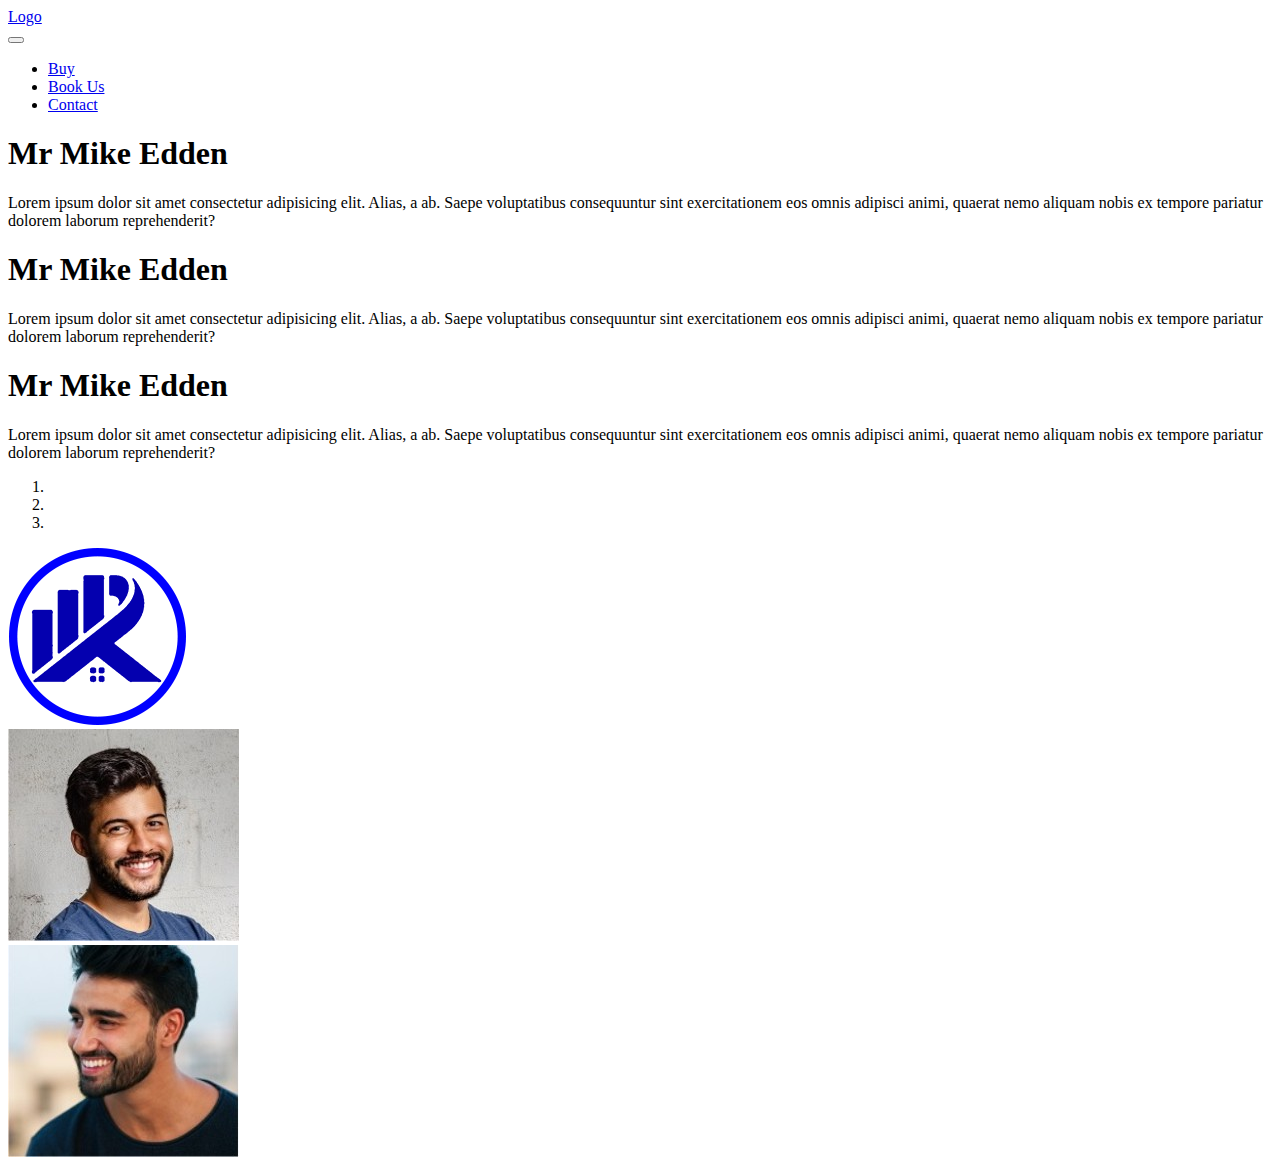
<file: html/test.html>
<!DOCTYPE html>
<html lang="en">
<head>
    <meta charset="UTF-8">
    <meta http-equiv="X-UA-Compatible" content="IE=edge">
    <meta name="viewport" content="width=device-width, initial-scale=1.0">
    <title>Document</title>
    <link href="https://cdn.jsdelivr.net/npm/bootstrap@5.0.2/dist/css/bootstrap.min.css" rel="stylesheet" integrity="sha384-EVSTQN3/azprG1Anm3QDgpJLIm9Nao0Yz1ztcQTwFspd3yD65VohhpuuCOmLASjC" crossorigin="anonymous">
    <link rel="stylesheet" href="https://cdnjs.cloudflare.com/ajax/libs/font-awesome/5.15.3/css/all.min.css" integrity="sha512-iBBXm8fW90+nuLcSKlbmrPcLa0OT92xO1BIsZ+ywDWZCvqsWgccV3gFoRBv0z+8dLJgyAHIhR35VZc2oM/gI1w==" crossorigin="anonymous" referrerpolicy="no-referrer" />
</head>
<body>
    <header>
       <header>
           <div class="navbar navbar-expand-lg">
               <div class="container-fluid p-o">
                   <div class="navbar-brand"><a href="#">Logo</a></div>
                   <button type="button" class="navbar-toggler" data-bs-toggle="collapse" data-bs-target="#hide">
                       <span class="navbar-toggler-icon"></span>
                   </button>
                   <div class="mr-auto">
                <div class="collapse navbar-collapse" id="hide">
                    <ul class="navbar-nav">
                        <li class="navbar-item">
                            <a href="#" class="nav-link active">Buy</a>
                        </li>
                        <li class="nav-item"><a href="#" class="nav-link">Book Us</a></li>
                        <li class="nav-item"><a href="#" class="nav-link">Contact</a></li>
                    </ul>
                </div>
               </div>
            </div>
           </div>
       </header>
            <div class="row mt-5 text-center">
                <div class="card col-sm-12 col-md-4 p-2-mx-2">
                    
                    <h1 class="card-title"> Mr Mike Edden</h1>
                    <div class="card-body"> 
                        <p class="card-text">Lorem ipsum dolor sit amet consectetur adipisicing elit. Alias, a ab. Saepe voluptatibus consequuntur sint exercitationem eos omnis adipisci animi, quaerat nemo aliquam nobis ex tempore pariatur dolorem laborum reprehenderit?</p>
                    </div>
                </div>
                <div class="card col-sm-12 col-md-4 p-2-mx-2">
                    
                    <h1 class="card-title"> Mr Mike Edden</h1>
                    <div class="card-body"> 
                        <p class="card-text">Lorem ipsum dolor sit amet consectetur adipisicing elit. Alias, a ab. Saepe voluptatibus consequuntur sint exercitationem eos omnis adipisci animi, quaerat nemo aliquam nobis ex tempore pariatur dolorem laborum reprehenderit?</p>
                    </div>
                </div>
                <div class="card col-sm-12 col-md-4 p-2-mx-2">
                    
                    <h1 class="card-title"> Mr Mike Edden</h1>
                    <div class="card-body"> 
                        <p class="card-text">Lorem ipsum dolor sit amet consectetur adipisicing elit. Alias, a ab. Saepe voluptatibus consequuntur sint exercitationem eos omnis adipisci animi, quaerat nemo aliquam nobis ex tempore pariatur dolorem laborum reprehenderit?</p>
                    </div>
                </div>
            </div>
    </header>
    <div class="row p-3">
        <div class="col-md-5">
            <div class="carousel slide" id="newcarousel" data-ride="carousel">
                <ol class="carouselindicator">
                    <li id="newcarousel" data-slide-to="0" class="active"></li>
                    <li id="newcarousel" data-slide-to="1"></li>
                    <li id="newcarousel" data-slide-to="2"></li>
                </ol>
                <div class="carousel-inner">
                    <div class="carousel-item active">
                        <img src="../images/logos.png" alt="">
                    </div>
                    <div class="carousel-item">
                        <img src="../images/user1.jpg" alt="">
                    </div>
                    <div class="carousel-item">
                        <img src="../images/user2.jpg" alt="">
                    </div>
                </div>
            </div>
        </div>
    </div>
    <script src="https://cdnjs.cloudflare.com/ajax/libs/jquery/3.6.0/jquery.min.js" integrity="sha512-894YE6QWD5I59HgZOGReFYm4dnWc1Qt5NtvYSaNcOP+u1T9qYdvdihz0PPSiiqn/+/3e7Jo4EaG7TubfWGUrMQ==" crossorigin="anonymous" referrerpolicy="no-referrer"></script>
    <script src="https://cdnjs.cloudflare.com/ajax/libs/popper.js/2.9.2/umd/popper.min.js" integrity="sha512-2rNj2KJ+D8s1ceNasTIex6z4HWyOnEYLVC3FigGOmyQCZc2eBXKgOxQmo3oKLHyfcj53uz4QMsRCWNbLd32Q1g==" crossorigin="anonymous" referrerpolicy="no-referrer"></script>
    <script src="https://cdnjs.cloudflare.com/ajax/libs/twitter-bootstrap/4.6.0/js/bootstrap.min.js" integrity="sha512-XKa9Hemdy1Ui3KSGgJdgMyYlUg1gM+QhL6cnlyTe2qzMCYm4nAZ1PsVerQzTTXzonUR+dmswHqgJPuwCq1MaAg==" crossorigin="anonymous" referrerpolicy="no-referrer"></script>
</body>
</html>
</file>
<file: css/oleaf.css>
*{
    font-family: 'Roboto';
    margin:0;
    padding: 0;
    overflow-x: hidden;
}
a{
    text-decoration: none;
}
.header{
background-image: linear-gradient(90deg,rgba(41, 12, 0, 0.9), #01003fb3),url(../images/main.png);
background-size: cover;
position: relative;
background-position: center;
width: 100%;
height: 100vh;
}
.header-in{
    background-image: linear-gradient(45deg,rgb(165, 42, 42,0.8), #01003fb3);
    background-size: cover;
    position: relative;
    background-position: center;
    width: 100%;
    height: 100vh;
    overflow: hidden;
    }
.container{
    width:50%;
    background-color: white;
    height: 80vh;
    margin: 0 auto 0 auto;
    border-radius: 20px;
    text-align: center;
    position: absolute;
    bottom: 10%;
    left:25%;
    box-shadow: 0 0 20px 0 black;
}
.container h1{
    display: block;
    height: 40px;
    background-color: brown;
    color:white;
    width:100%;
    padding-top:5px;
}
.header-in-col1{
    flex-basis: 20%;
}
.header-in-col2{
    flex-basis: 50%;
}
nav{
    display: flex;
    padding: 5% 8%;
    justify-content: space-between;
    align-items: center;
}
nav img{
    width:100px;
}
.nav-links{
    flex:1;
    text-align: right;
}
.nav-links ul li{
    list-style: none;
    display:inline-block;
    padding: 8px 12px;
}
.nav-links ul li a{
    color: #ffe600;
    font-size:14px;
    font-weight: bolder;
    transition:0.2s;
}
.nav-links ul li a:hover{
    text-transform: uppercase;
    color: rgb(255, 255, 255);
    translate: (0, -5%);
    
}
.nav-links ul li::after{
    content: '';
    width:0%;
    height:2px;
    background:white;
    display: block;
    margin:auto;
    transition: 0.5s;

}
.nav-links ul li:hover::after{
    width:100%;
}
.text-box{
    width:90%;
    color: white;
    position: absolute;
    top: 50%;
    left: 5%;
    text-align:center;
    margin-top: 40px;
}
.text-box h1{
    font-size:70px;
    font-weight: bolder;
    color:#ffe600;  
}
.text-box p{
    font-size:12px;
    margin:10px 0 40px;
}
.mainbtn{
    display: inline-block;
    color:rgb(255, 255, 255);
    border:1px solid rgb(255, 255, 255);
    text-transform: uppercase;
    font-weight: bold;
    font-size: 27px;
    padding:12px 34px;
    background: transparent;
    cursor:pointer;
    transition: 1s;
}
.mainbtn:hover{
    border:1px solid yellow;
    border-radius: 50px;
    background:rgba(1, 0, 63, 0.5);
    color:yellow;
}
nav .fa{
    display: none;
    }
.areas{
    width:80%;
    margin: auto;
    text-align: center;
    padding-top: 100px;
}

.special{
    color:rgba(1, 0, 63);
    font-size: 40px;
    font-weight: bolder;
    transition: 1s;
}
.special:hover{
    color:brown;
    text-transform: uppercase;
}
p{
    font-size: 16px;
    font-weight: 400;
    line-height: 22px;
    padding: 10px;
}
.row{
    margin: 5%;
    display:flex;
    justify-content: space-between;
}
.areas-col{
    flex-basis: 31%;
    background: rgba(1, 0, 63);
    border-radius: 10px;
    padding: 20px 12px;
    margin-bottom: 10px;
    box-sizing: border-box;
    transition: 0.5s;
}
.areas-col:hover{
    box-shadow: 0px 0px 20px 0px rgba(0, 0, 0, 0.6);
}
.areas-col h3{
    color: #ffe600;
}
.areas-col p{
    color: white;
}
.showcase{
    width:80%;
    margin: auto;
    text-align: center;
    padding-top: 50px;
}
.showcase-col{
    flex-basis: 32%;
    margin-bottom: 10px;
    border-radius: 15px;
    box-sizing: border-box;
    overflow: hidden;
    position: relative;
}
.showcase-col img{
    width:100%;
    display: block;
}
.layer{
    background:transparent;
    height: 100%;
    width:100%;
    position: absolute;
    top: 0;
    left:0;
    transition: 0.5s;
}
.layer:hover{
    background:rgba(1, 0, 63, 0.7);
}
.layer h3{
    width:100%;
    font-weight: 500;
    color:white;
    font-size: 26px;
    position:absolute;
    bottom:0%;
    left:0%;
    opacity:0;
    transition: 0.5s;
}
.layer:hover h3{
    bottom:49%;
    opacity:1
}
.properties{
    text-align: center;
    margin:auto;
    width:80%;
    padding-top: 50px ;
}
.properties-col{
    flex-basis: 31%;
    margin-bottom: 10px;
    text-align: left;
}
.properties-col img{
    width: 100%;
    border-radius: 10px;
}
.properties-col p{
    padding: 0;
}
.properties-col h3{
    margin:16px 0 15px 0;
}
.testimonials{
    text-align: center;
    margin:auto;
    width:80%;
    padding-top: 50px;
}
.testimonials-col{
    display: flex;
    flex-basis: 45%;
    margin: 0 0 10px 0;
    padding:20px 5px 10px 5px;
    text-align: left;
    border-radius: 15px;
    background: brown;
    cursor: pointer;

}
.testimonials-col img{
    height:60px;
    margin:0 10px 0 5px;
    border-radius: 50%;
    overflow: hidden;
    border-right:2px dotted rgb(5, 2, 41);
    border-left:2px solid rgb(5, 2, 41);
}
.testimonials-col h3{
    color:white;
}
.testimonials-col p{
    padding:0;
}
.testimonials-col .fa{
    color:rgb(5, 2, 41);
}
.cta{
    margin:50px auto;
    width: 80%;
    padding: 10px;
    background-image: linear-gradient(90deg,rgba(41, 12, 0, 0.9), rgba(1, 0, 63, 0.702)),url(../images/main.png);
    text-align: center;
    color: white;
    background-size: cover;
}
.footer{
    margin:50px;
    text-align: center;
}
.footer p{
    padding:10px;
}
.footer .fa, .footer h4{
    color:brown;
}
.footer .fa{
    font-size: 24px;
    padding: 10px;
    cursor: pointer;
}
.footer-col{
    flex-basis: 33%;
}









    /*small devices*/
@media(max-width: 700px){
    .text-box h1{
        font-size:28px;
    }
    .mainbtn{
        font-size: 14px;
        border:1px solid rgb(255, 255, 255);
        border-radius: 15px;
    }
    .nav-links ul li{
        display:block;
    }
    .nav-links{
        position: absolute;
        text-transform: uppercase;
        background:linear-gradient(rgba(1, 0, 63, 1.0),rgb(5, 2, 41));
        height: 100vh;
        width:200px;
        top:0%;
        right:-200px;
        text-align: left;
        z-index: 2;
    }
    nav .fa{
        display: block;
        margin: 10px;
        color: white;
        font-size: 22px;
        cursor:pointer;

    }
    .nav-links ul{
        padding: 30px;
    }
    .special{
        font-size: 19px;
    }
    .row{
        flex-direction: column;
    }
    .layer h3{
        font-size: 18px;
        position:absolute;
        bottom:80%;
        opacity:1;
        background: rgba(1, 0, 63, 0.7);
        height: 22px;}
    #specialx{
        font-size: 14px;
    }
    }
</file>
<file: css/boot.css>
@import url('https://fonts.googleapis.com/css2?family=Nunito+Sans:ital,wght@0,200;0,400;0,600;0,700;1,900&display=swap');
@import url('https://fonts.googleapis.com/css2?family=Bebas+Neue&family=Lobster&display=swap');
*{
    box-sizing: border-box;
}
.highlight{
    font-size: 2.5rem;
    font-weight: bolder;
    color: rgb(25, 0, 255);
}
header, section{
    overflow-x:hidden
}
:root{
    --com:#eea47fff;
    --bggradient:linear-gradient(rgb(11, 0, 53,1), rgb(11, 0, 53,0.7), rgb(25, 0, 255,1)),url(../images/featured.png);
    --altbg:rgb(5, 0, 53);
    --bold: Bebas Neue;
    --stylish: Lobster;
}
header{
    background: var(--bggradient);
    background-color: var(--altbg);
    height: 100vh;
}
header nav{
    position: absolute;
    background-color: rgb(11, 0, 53,1);
}
header .row,header .row p{
    color: whitesmoke;
    font-size: 0.9em;
}
.hb{
    color:var(--com);
    font-weight: bolder;
    font-size: 2rem;
}
.row button{
    border-radius: 40px;
    color:rgb(12, 0, 54);
    font-size: 24px;
    font-weight: bolder;
    font-family: Nunito;
    border: none;
    -moz-animation: my-slide 0.4s infinite;
    -o-animation: my-slide 0.4s infinite;
    -webkit-animation: my-slide 0.4s infinite;
    animation: my-slide 0.4s infinite;
}
.row button:hover{
    background-color: var(--com);
    color: rgb(25, 0, 255);
    animation: none;
    -moz-animation: none;
    -o-animation: none;
    -webkit-animation: none;
}
.navbar a{
    color: whitesmoke;
    font-weight: bolder;
}
.navbar a:hover, .navbar a:focus{
    color: var(--com);
}
 .dropdown-content{
    display: none;
    position: absolute;
    z-index: 1;
    background-color: whitesmoke;
    color: black;
    min-width: 150px;
    border-radius: 0 0 30px 30px;
}
.dropdown-content a{
    text-decoration: none;
    color: black;
    display:block;
    padding: 30px 10px;
    transition: 0.5s;
} 
.dropdown-content a:hover{
    color:rgb(12, 0, 54);
    background-color: var(--com);
}
/* .dropdown:hover .dropdown-content{
    display:block;
} */
.show{
    display:block;
}
.mleft{
    text-align: left;
}
.mjustify{
    text-align: justify;
}
.mcenter{
    text-align: center;
}
.around{
    justify-content: space-around;
}
.x-hide{
    overflow: hidden;
}

.group{
    background-color: transparent;
    padding: 10px;
    display: flex;
    overflow: hidden;
    margin: 10px 0;
    justify-content: space-around;
}
/* .group::after{
    content:"";
     height: 100vh;
     width: 100vw;
    background-color: var(--com);
    transform: translateY(-68%);
    clip-path: polygon(0 50%, 100% -15%, 100% 100%, 0 100% );
    margin-bottom: -65%;
    z-index: -1;
}  */
.group img{
    mix-blend-mode: multiply;
}
.panel{
    background-color: white;
    position: relative;
    padding: 20px;
    border-radius: 0%;
    box-shadow: 0px 10px 10px rgb(0, 0, 0,0.9);
    border:3vmin outset darkblue;
}
.cover{
    height: 50vh; 
    overflow: hidden;
    background: linear-gradient(rgb(0, 0, 255,0.8),rgba(0, 0, 139,0.9)),url("../images/showcase.jpg");
    padding: 8% 10px;  
}
.cover h1{
    font-family: var(--bold);
    font-weight: 600;
}
.cover p{
    font-family:var(--stylish);
}
.numbers{
    margin-top:-14vmin;
}

.cover p{
    color:var(--com);
    padding: 0 5px;
}
.cover h1{
    color:whitesmoke;
    font: 2rem times bolder;
}
/* .line:first-child{
    height: 90vh;
    background-color: var(--com);
    clip-path: polygon(0 50%, 100% 0%, 100% 100%, 0 100% );
    position: relative;
} */
.review{
    background: var(--bggradient);
}
.rect{
    background-color: white;
    color: darkblue;
    border-radius: 10%;
    padding: 2vmin;
    margin-bottom: 10vmin;
    box-shadow: 0 20px 30px rgba(0, 0, 139,0.8);
}
.purchase h1{
    font-family:var(--stylish);
    color: darkblue;
}
.pricing .btn:hover{
    background-color: blue !important;
    transform: scale(150%);
    transition: 0.5s;
}
.section-3{
    background-image: linear-gradient(90deg, rgb(0, 0, 32), transparent) ,url("../images/unique.gif");
    /* height: 1.5rem; */
    margin-bottom: 5%;
    padding: 60px;
    color: white;
    text-shadow: 0 10px 20px black;
}
.platform{
    background-color: rgba(0, 0,0, 0.5);
    color: var(--com);
}

.team{
    padding: 20px;
}
.section-4 img{
    border-radius: 50%;
    border: 1vmin dotted rgb(37, 0, 172);
    border-left:1vmin double rgba(11, 0, 51);
}
















footer{
    padding: 6vmin 0;
    margin-top: 6vmin;
    background-color: black;
}
footer i{
    color: var(--com);
}
.icon-bg{
    background-color: var(--com);
    width:3em;
    padding: 6px 0;
    border-radius: 0 40% 40% 0;
}
footer input[type=text], footer input[type=email]{
    background-color: grey;
    color: black;
    border: none;
}
footer input[type=text]::placeholder, footer input[type=email]::placeholder{
    color: var(--com);
}




















@keyframes my-slide{
    0%{
        background: linear-gradient(90deg, rgb(255, 255, 255),var(--com), var(--com), var(--com));
    }
    25%{
            background: linear-gradient(90deg, var(--com), rgb(255, 255, 255), var(--com), var(--com));
    }
    50%{background: linear-gradient(90deg, var(--com), var(--com),  rgb(255, 255, 255),var(--com));}
    75%{background: linear-gradient(90deg, var(--com),  var(--com), var(--com)), rgb(255, 255, 255);}
    100%{background: linear-gradient(90deg, var(--com), var(--com), var(--com));}
}
@-moz-keyframes my-slide{
    0%{
        background: linear-gradient(90deg, rgb(255, 255, 255),var(--com), var(--com), var(--com));
    }
    25%{
            background: linear-gradient(90deg, var(--com), rgb(255, 255, 255), var(--com), var(--com));
    }
    50%{background: linear-gradient(90deg, var(--com), var(--com),  rgb(255, 255, 255),var(--com));}
    75%{background: linear-gradient(90deg, var(--com),  var(--com), var(--com)), rgb(255, 255, 255);}
    100%{background: linear-gradient(90deg, var(--com), var(--com), var(--com));}

}
@-o-keyframes my-slide{
    0%{
        background: linear-gradient(90deg, rgb(255, 255, 255),var(--com), var(--com), var(--com));
    }
    25%{
            background: linear-gradient(90deg, var(--com), rgb(255, 255, 255), var(--com), var(--com));
    }
    50%{background: linear-gradient(90deg, var(--com), var(--com),  rgb(255, 255, 255),var(--com));}
    75%{background: linear-gradient(90deg, var(--com),  var(--com), var(--com)), rgb(255, 255, 255);}
    100%{background: linear-gradient(90deg, var(--com), var(--com), var(--com));}
}
@-webkit-keyframes my-slide{
    0%{
        background: linear-gradient(90deg, rgb(255, 255, 255),var(--com), var(--com), var(--com));
    }
    25%{
            background: linear-gradient(90deg, var(--com), rgb(255, 255, 255), var(--com), var(--com));
    }
    50%{background: linear-gradient(90deg, var(--com), var(--com),  rgb(255, 255, 255),var(--com));}
    75%{background: linear-gradient(90deg, var(--com),  var(--com), var(--com)), rgb(255, 255, 255);}
    100%{background: linear-gradient(90deg, var(--com), var(--com), var(--com));}
}
</file>
